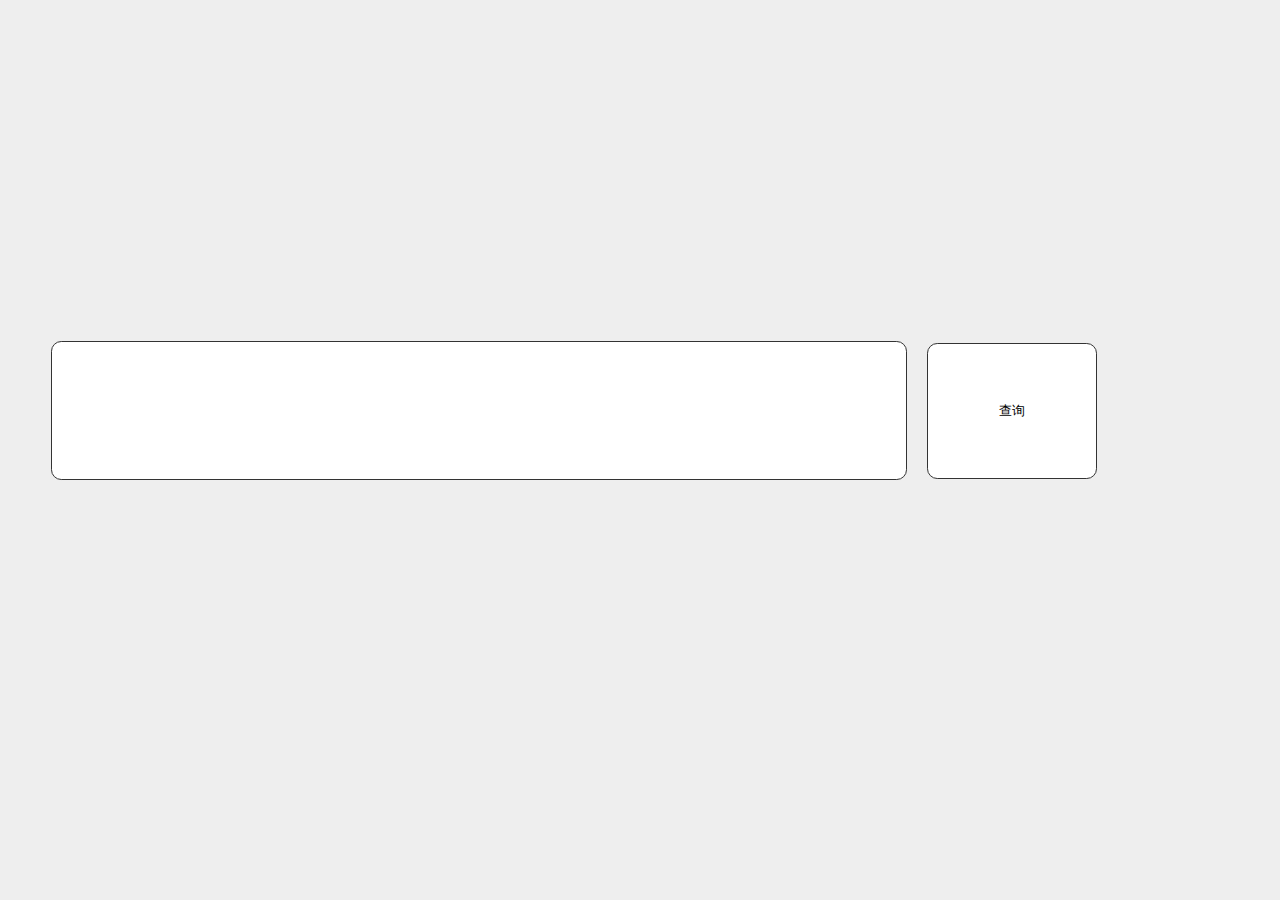
<file: index.html>
<!DOCTYPE html>
<html lang="en">
<head>
    <meta charset="UTF-8">
    <meta name="viewport" content="width=device-width, initial-scale=1.0">
    <meta http-equiv="X-UA-Compatible" content="ie=edge">
    <script src="js/common.js"></script>
    <title></title>
    <link rel="stylesheet" href="css/style.css">
</head>
<body>
    <div class="s-box">
        <form action="">
            <input id="sear" type="text" name="search" >
            <input id="sub" type="submit" name="submit" value="查询">
        </form>
    </div>
</body>
</html>
</file>
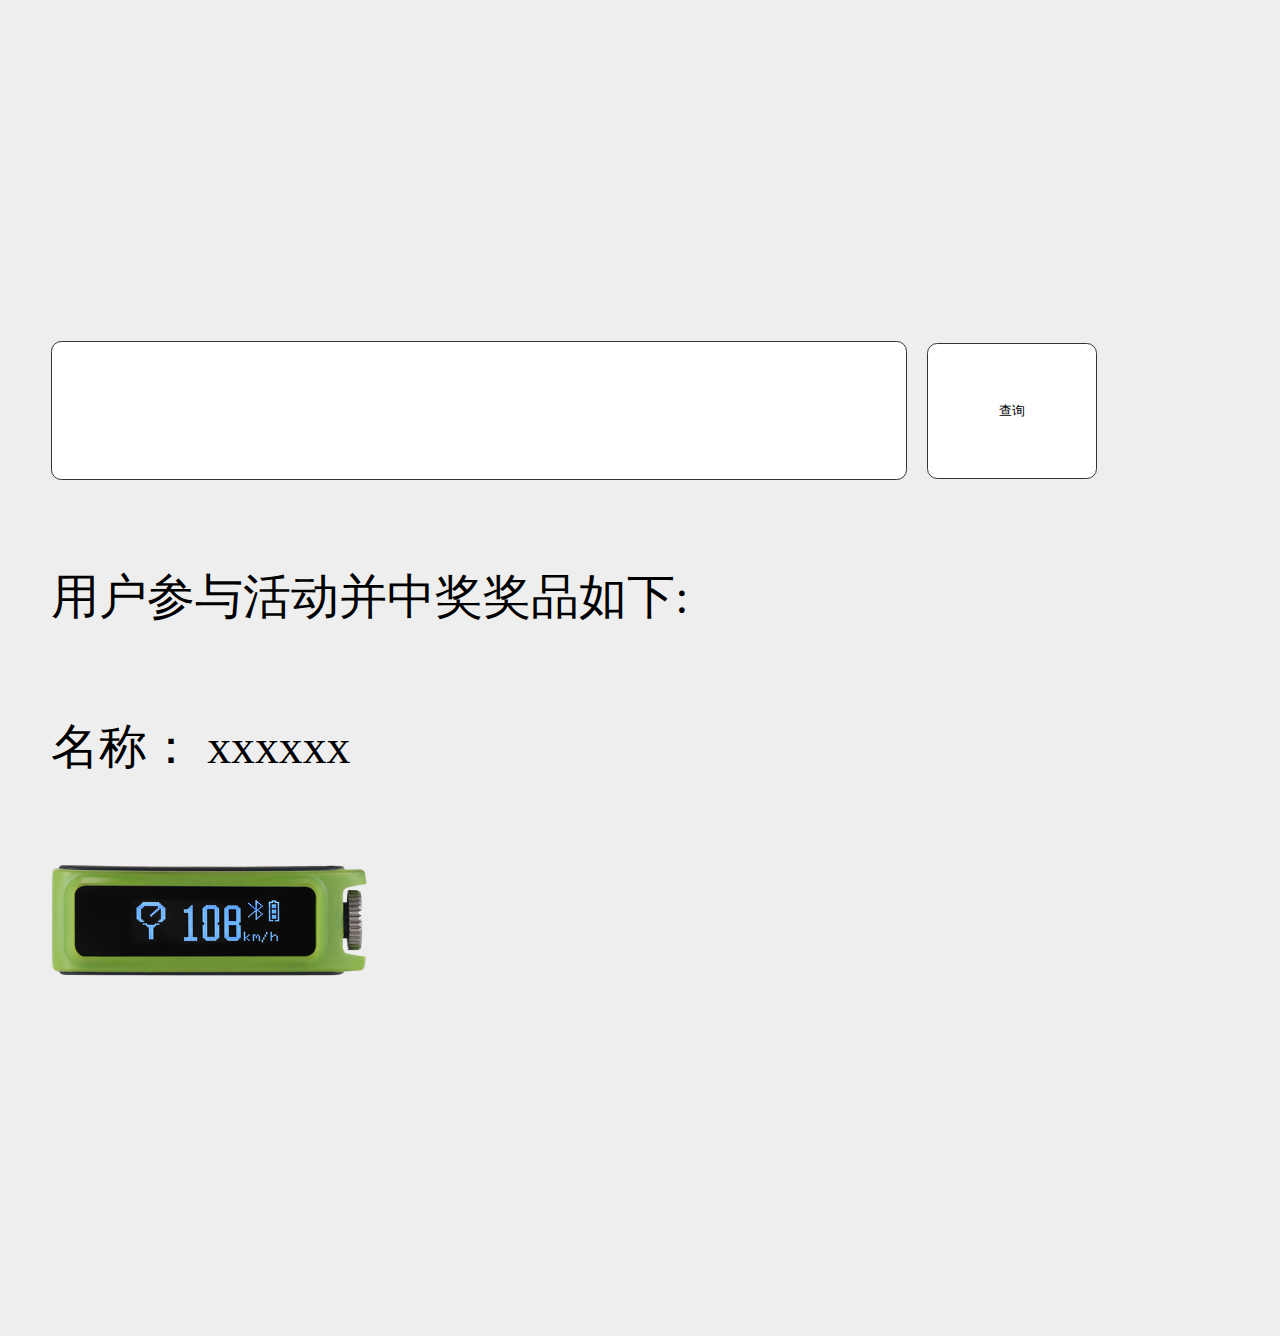
<file: getprize.html>
<!DOCTYPE html>
<html lang="en">
<head>
    <meta charset="UTF-8">
    <meta name="viewport" content="width=device-width, initial-scale=1.0">
    <meta http-equiv="X-UA-Compatible" content="ie=edge">
    <script src="js/common.js"></script>
    <title></title>
    <link rel="stylesheet" href="css/style.css">
</head>
<body>
    <div class="s-box">
        <form action="">
            <input id="sear" type="text" name="search" >
            <input id="sub" type="submit" name="submit" value="查询">
        </form>
    </div>
    <div class="img-box">
        <p class="info">用户参与活动并中奖奖品如下:</p>
        <p class="prizename">名称： <span id="n">xxxxxx</span></p>
        <img id="prize-img" src="imgs/prize_1.png">
    </div>
</body>
</html>
</file>
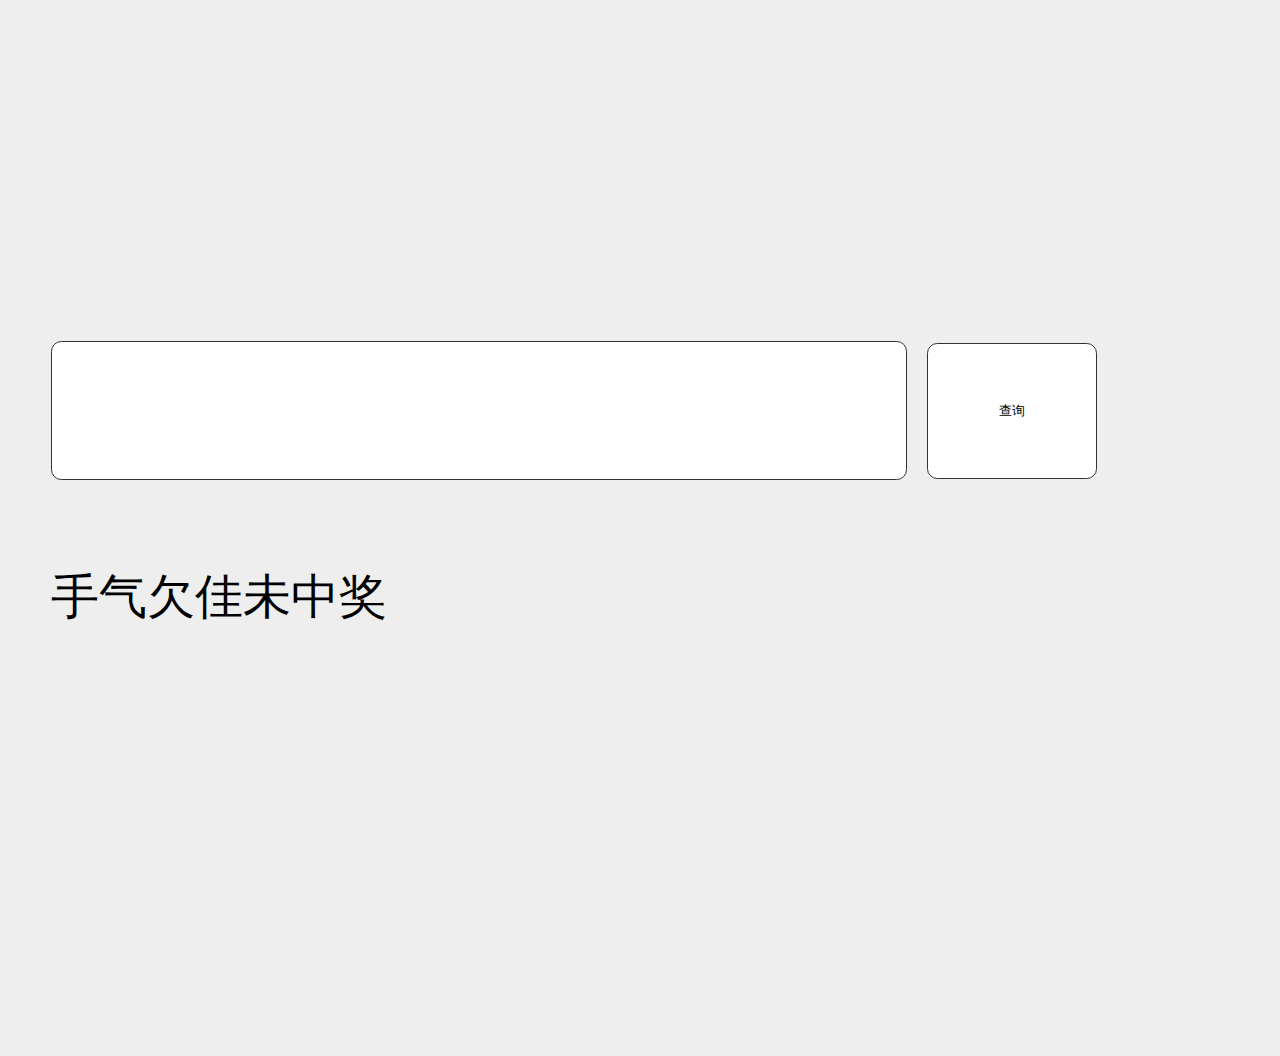
<file: noprize.html>
<!DOCTYPE html>
<html lang="en">
<head>
    <meta charset="UTF-8">
    <meta name="viewport" content="width=device-width, initial-scale=1.0">
    <meta http-equiv="X-UA-Compatible" content="ie=edge">
    <script src="js/common.js"></script>
    <title></title>
    <link rel="stylesheet" href="css/style.css">
</head>
<body>
    <div class="s-box">
        <form action="">
            <input id="sear" type="text" name="search" >
            <input id="sub" type="submit" name="submit" value="查询">
        </form>
    </div>
    <div class="img-box">
        <p class="info">手气欠佳未中奖</p>
    </div>
</body>
</html>
</file>
<file: css/style.css>
* { border: 0; margin: 0; padding: 0; }

body { background: #eee; padding: 4.26667rem 0.64rem; }

.s-box { box-sizing: border-box; }

#sear { width: 10.66667rem; height: 1.70667rem; border: 1px solid #333; border-radius: 0.128rem; }

#sub { width: 2.13333rem; height: 1.70667rem; background: #fff; border: 1px solid #333; border-radius: 0.128rem; }

p { font-size: 0.59733rem; margin: 1.06667rem 0; }

#prize-img { max-width: 100%; }

/*# sourceMappingURL=style.css.map */
</file>
